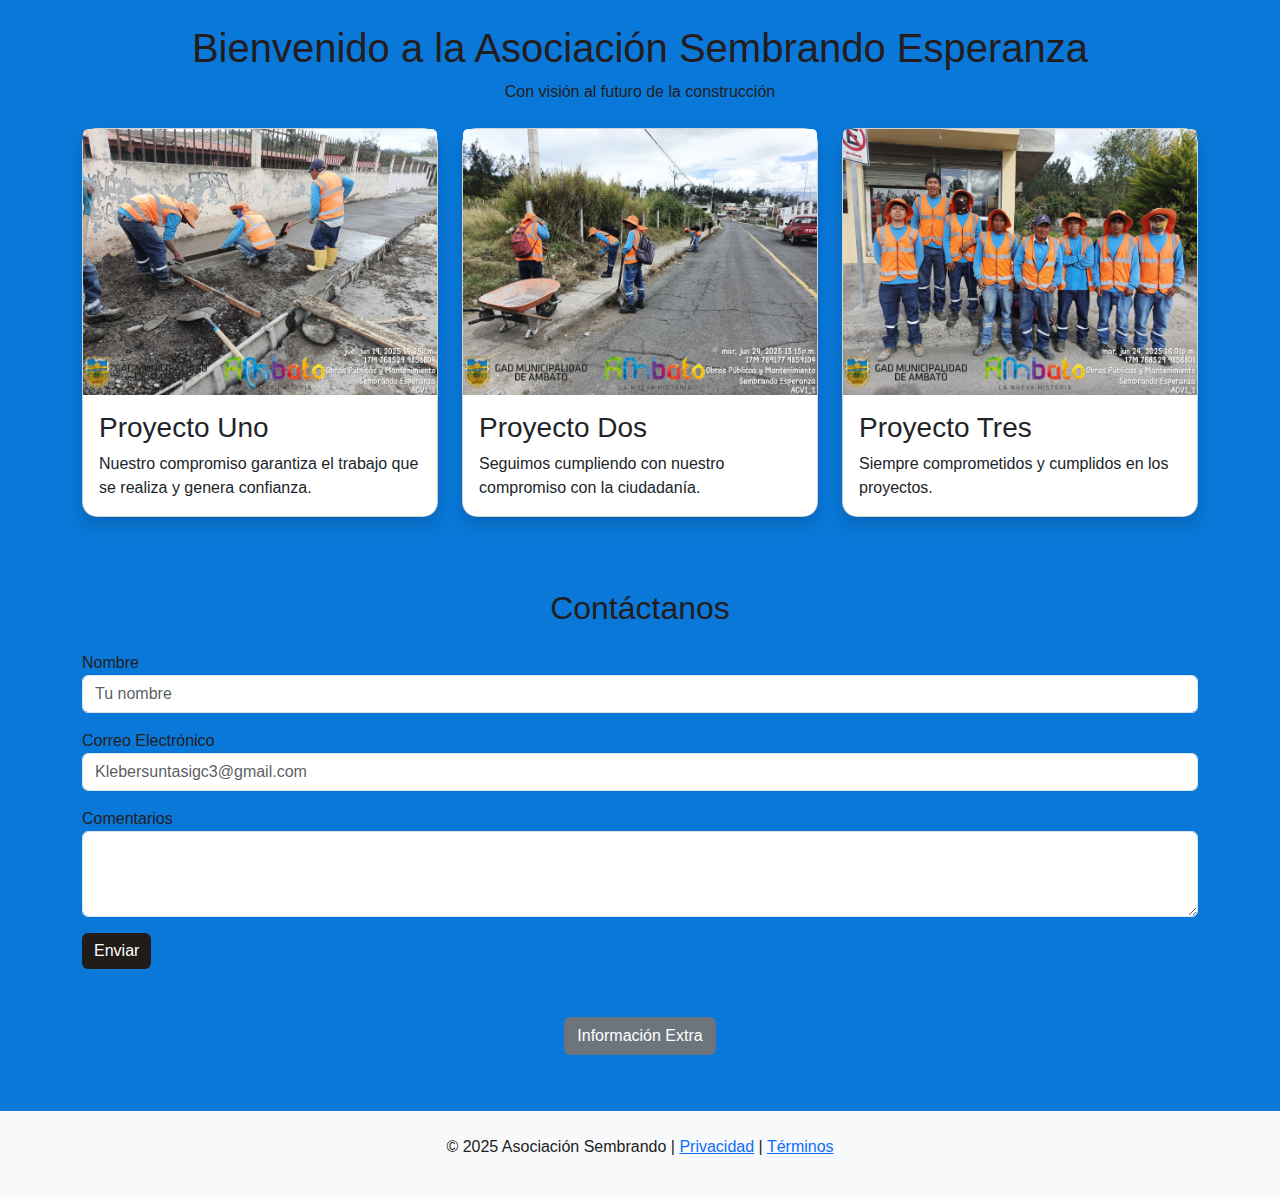
<file: index.html>
<!DOCTYPE html> 
<html lang="es">
<head>
  <meta charset="UTF-8" />
  <meta name="viewport" content="width=device-width, initial-scale=1.0" />
  <title>Asociación Sembrando Esperanza</title>
  <link rel="stylesheet" href="https://cdn.jsdelivr.net/npm/bootstrap@5.3.3/dist/css/bootstrap.min.css">
  <link rel="stylesheet" href="styles.css" />
</head>
<body>

  <!-- Encabezado -->
  <header class="text-center my-4">
    <h1>Bienvenido a la Asociación Sembrando Esperanza</h1>
    <p>Con visión al futuro de la construcción</p>
  </header>

  <!-- Sección Principal -->
  <section class="container mb-5">
    <div class="row">
      <div class="col-md-4 mb-4">
        <div class="card h-100 shadow">
          <img src="imagen2.jpeg" class="card-img-top img-fluid" alt="Imagen representativa">
          <div class="card-body">
            <h3 class="card-title">Proyecto Uno</h3>
            <p class="card-text">Nuestro compromiso garantiza el trabajo que se realiza y genera confianza.</p>
          </div>
        </div>
      </div>
      <div class="col-md-4 mb-4">
        <div class="card h-100 shadow">
          <img src="Imagen3.jpeg" class="card-img-top img-fluid" alt="Imagen representativa">
          <div class="card-body">
            <h3 class="card-title">Proyecto Dos</h3>
            <p class="card-text">Seguimos cumpliendo con nuestro compromiso con la ciudadanía.</p>
          </div>
        </div>
      </div>
      <div class="col-md-4 mb-4">
        <div class="card h-100 shadow">
          <img src="Imagen4.jpeg" class="card-img-top img-fluid" alt="Imagen representativa">
          <div class="card-body">
            <h3 class="card-title">Proyecto Tres</h3>
            <p class="card-text">Siempre comprometidos y cumplidos en los proyectos.</p>
          </div>
        </div>
      </div>
    </div>
  </section>

  <!-- Formulario -->
  <section class="container mb-5">
    <h2 class="text-center mb-4">Contáctanos</h2>
    <form>
      <div class="mb-3 form-group">
        <label for="nombre">Nombre</label>
        <input type="text" class="form-control" id="nombre" placeholder="Tu nombre" />
      </div>
      <div class="mb-3 form-group">
        <label for="email">Correo Electrónico</label>
        <input type="email" class="form-control" id="email" placeholder="Klebersuntasigc3@gmail.com" />
      </div>
      <div class="mb-3 form-group">
        <label for="comentarios">Comentarios</label>
        <textarea class="form-control" id="comentarios" rows="3"></textarea>
      </div>
      <button type="submit" class="btn btn-primary">Enviar</button>
    </form>
  </section>

  <!-- Collapse -->
  <section class="container mb-5 text-center">
    <button class="btn btn-secondary mb-2" data-bs-toggle="collapse" data-bs-target="#contenidoExtra">Información Extra</button>
    <div id="contenidoExtra" class="collapse">
      <div class="card card-body mt-3">
        <!-- Contenido adicional opcional -->
      </div>
    </div>
  </section>

  <!-- Pie de página -->
  <footer class="bg-light text-center py-4">
    <p>&copy; 2025 Asociación Sembrando | <a href="#">Privacidad</a> | <a href="#">Términos</a></p>
  </footer>

  <script src="https://cdn.jsdelivr.net/npm/bootstrap@5.3.3/dist/js/bootstrap.bundle.min.js"></script>
</body>
</html>
</file>
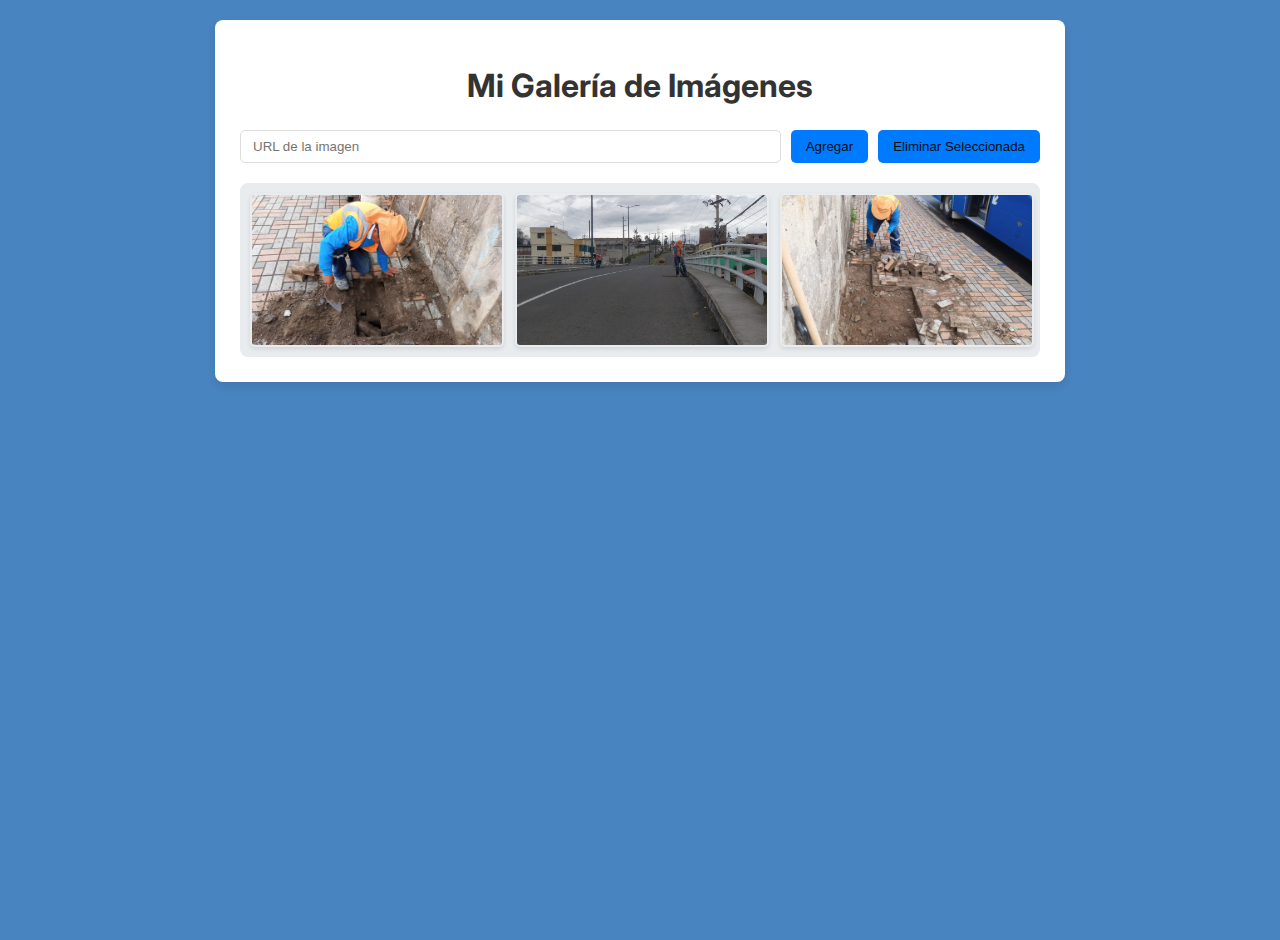
<file: Semana_5/index.html>
<!DOCTYPE html>
<html lang="es">
<head>
    <meta charset="UTF-8">
    <meta name="viewport" content="width=device-width, initial-scale=1.0">
    <title>Galería Sencilla</title>
    <link rel="stylesheet" href="styles.css">
     <script src="script.js"></script>
    <link href="https://fonts.googleapis.com/css2?family=Inter:wght@400&display=swap" rel="stylesheet">
</head>
<body>
    <div class="container">
        <h1>Mi Galería de Imágenes</h1>

        <div class="controls">
            <input type="url" id="imageUrlInput" placeholder="URL de la imagen">
            <button id="addImageBtn">Agregar</button>
            <button id="deleteImageBtn">Eliminar Seleccionada</button>
        </div>

        <div class="gallery" id="imageGallery">
            <!-- Imágenes predeterminadas -->
            <img src="Imagen 1.jpeg" alt="Imagen 1" class="gallery-image">
            <img src="Imagen 2.jpeg" alt="Imagen 2" class="gallery-image">
            <img src="Imagen 3.jpeg" alt="Imagen 2" class="gallery-image">
            
        </div>
    </div>
</body>
</html>
</file>
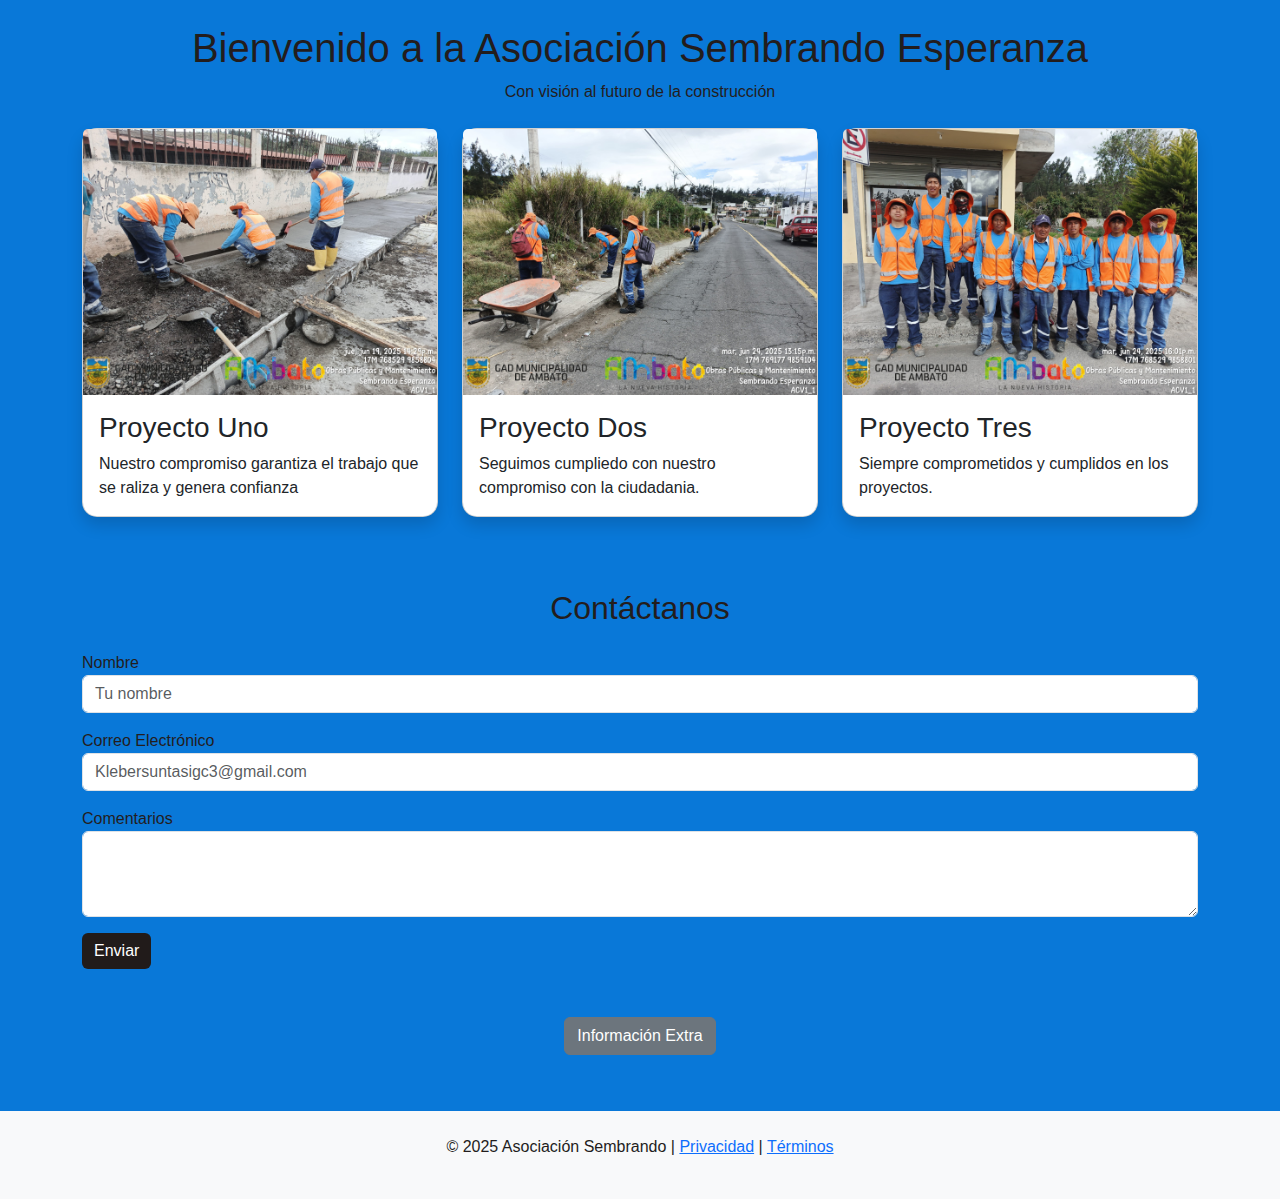
<file: index4.html>
<!DOCTYPE html>
<html lang="es">
<head>
  <meta charset="UTF-8" />
  <meta name="viewport" content="width=device-width, initial-scale=1.0" />
  <title>Asociacin Sembrendo Esperanza</title>
  <link rel="stylesheet" href="https://cdn.jsdelivr.net/npm/bootstrap@5.3.3/dist/css/bootstrap.min.css">
  <link rel="stylesheet" href="styles.css" />
</head>
<body>

  <!-- Encabezado -->
  <header class="text-center my-4">
    <h1>Bienvenido a la Asociación Sembrando Esperanza</h1>
    <p>Con visión al futuro de la construcción</p>
  </header>

  <!-- Sección Principal -->
  <section class="container mb-5">
    <div class="row">
      <div class="col-md-4 mb-4">
        <div class="card h-100 shadow">
          <img src="imagen2.jpeg" class="card-img-top img-fluid" alt="Imagen representativa">
          <div class="card-body">
            <h3 class="card-title">Proyecto Uno</h3>
            <p class="card-text"> Nuestro compromiso garantiza el trabajo que se raliza y genera confianza</p>
          </div>
        </div>
      </div>
      <div class="col-md-4 mb-4">
        <div class="card h-100 shadow">
          <img src="Imagen3.jpeg" class="card-img-top img-fluid" alt="Imagen representativa">
          <div class="card-body">
            <h3 class="card-title">Proyecto Dos</h3>
            <p class="card-text">Seguimos cumpliedo con nuestro compromiso con la ciudadania.</p>
          </div>
        </div>
      </div>
      <div class="col-md-4 mb-4">
        <div class="card h-100 shadow">
          <img src="Imagen4.jpeg" class="card-img-top img-fluid" alt="Imagen representativa">
          <div class="card-body">
            <h3 class="card-title">Proyecto Tres</h3>
            <p class="card-text">Siempre comprometidos y cumplidos en los proyectos.</p>
          </div>
        </div>
      </div>
    </div>
  </section>

  <!-- Formulario -->
  <section class="container mb-5">
    <h2 class="text-center mb-4">Contáctanos</h2>
    <form>
      <div class="mb-3 form-group">
        <label for="nombre">Nombre</label>
        <input type="text" class="form-control" id="nombre" placeholder="Tu nombre" />
      </div>
      <div class="mb-3 form-group">
        <label for="email">Correo Electrónico</label>
        <input type="email" class="form-control" id="email" placeholder="Klebersuntasigc3@gmail.com" />
      </div>
      <div class="mb-3 form-group">
        <label for="comentarios">Comentarios</label>
        <textarea class="form-control" id="comentarios" rows="3"></textarea>
      </div>
      <button type="submit" class="btn btn-primary">Enviar</button>
    </form>
  </section>

  <!-- Collapse -->
  <section class="container mb-5 text-center">
    <button class="btn btn-secondary mb-2" data-bs-toggle="collapse" data-bs-target="#contenidoExtra">Información Extra</button>
    <div id="contenidoExtra" class="collapse">
      <div class="card card-body mt-3">
        
      </div>
    </div>
  </section>

  <!-- Pie de página -->
  <footer class="bg-light text-center py-4">
    <p>&copy; 2025 Asociación Sembrando | <a href="#">Privacidad</a> | <a href="#">Términos</a></p>
  </footer>

  <script src="https://cdn.jsdelivr.net/npm/bootstrap@5.3.3/dist/js/bootstrap.bundle.min.js"></script>
</body>
</html>
</file>
<file: styles.css>
/* Estilo personalizado */
body {
  font-family: Arial, sans-serif;
    margin: 0; 
    padding: 0; 
    background-color: #0978d8; 
    color: #231d1d; 
}

/* Personaliza el botón principal */
.btn-primary {
  background-color: #211b1a;
  border: none;
  transition: background-color 0.3s ease, transform 0.3s ease;
}

.btn-primary:hover {
  background-color: #b83556;
  transform: scale(1.05);
}

/* Sombra y bordes */
.card {
  border-radius: 15px;
  transition: transform 0.3s ease;
}

.card:hover {
  transform: translateY(-5px);
}

/* Media query personalizada */
@media (max-width: 576px) {
  body {
    background-color: #f8f9fa;
  }

  header h1 {
    font-size: 1.8rem;
    color: #d7d1d0;
  }
}
</file>
<file: Semana_5/styles.css>
body {
    font-family: 'Inter', sans-serif;
    background-color: #4884c0;
    display: flex;
    justify-content: center;
    align-items: flex-start;
    min-height: 100vh;
    padding: 20px;
    margin: 0;
}

.container {
    background-color: #ffffff;
    border-radius: 8px;
    box-shadow: 0 4px 8px rgba(0, 0, 0, 0.1);
    padding: 25px;
    width: 100%;
    max-width: 800px;
    text-align: center;
}

h1 {
    color: #333;
    margin-bottom: 25px;
}

.controls {
    display: flex;
    flex-wrap: wrap;
    gap: 10px;
    margin-bottom: 20px;
    justify-content: center;
}

.controls input[type="url"] {
    flex-grow: 1;
    padding: 8px 12px;
    border: 1px solid #ddd;
    border-radius: 5px;
    min-width: 180px; /* Asegura un ancho mínimo */
}

.controls button {
    background-color: #007bff;
    color: rgb(11, 12, 11);
    border: none;
    padding: 8px 15px;
    border-radius: 5px;
    cursor: pointer;
    transition: background-color 0.2s;
}

.controls button:hover {
    background-color: #0056b3;
}

.gallery {
    display: grid;
    grid-template-columns: repeat(auto-fit, minmax(150px, 1fr));
    gap: 15px;
    padding: 10px;
    background-color: #e9ecef;
    border-radius: 8px;
    min-height: 150px;
}

.gallery-image {
    width: 100%;
    height: 150px;
    object-fit: cover;
    border-radius: 5px;
    box-shadow: 0 2px 4px rgba(0, 0, 0, 0.1);
    cursor: pointer;
    border: 2px solid transparent;
    transition: border-color 0.2s, transform 0.2s;
}

.gallery-image:hover {
    transform: scale(1.02);
}

.gallery-image.selected {
    border-color: #007bff;
    transform: scale(1.05);
}

/* Responsividad básica */
@media (max-width: 600px) {
    .controls {
        flex-direction: column;
        align-items: stretch;
    }
    .controls button, .controls input {
        width: 100%;
    }
    .gallery {
        grid-template-columns: repeat(auto-fit, minmax(120px, 1fr));
    }
    .gallery-image {
        height: 120px;
    }
}
</file>
